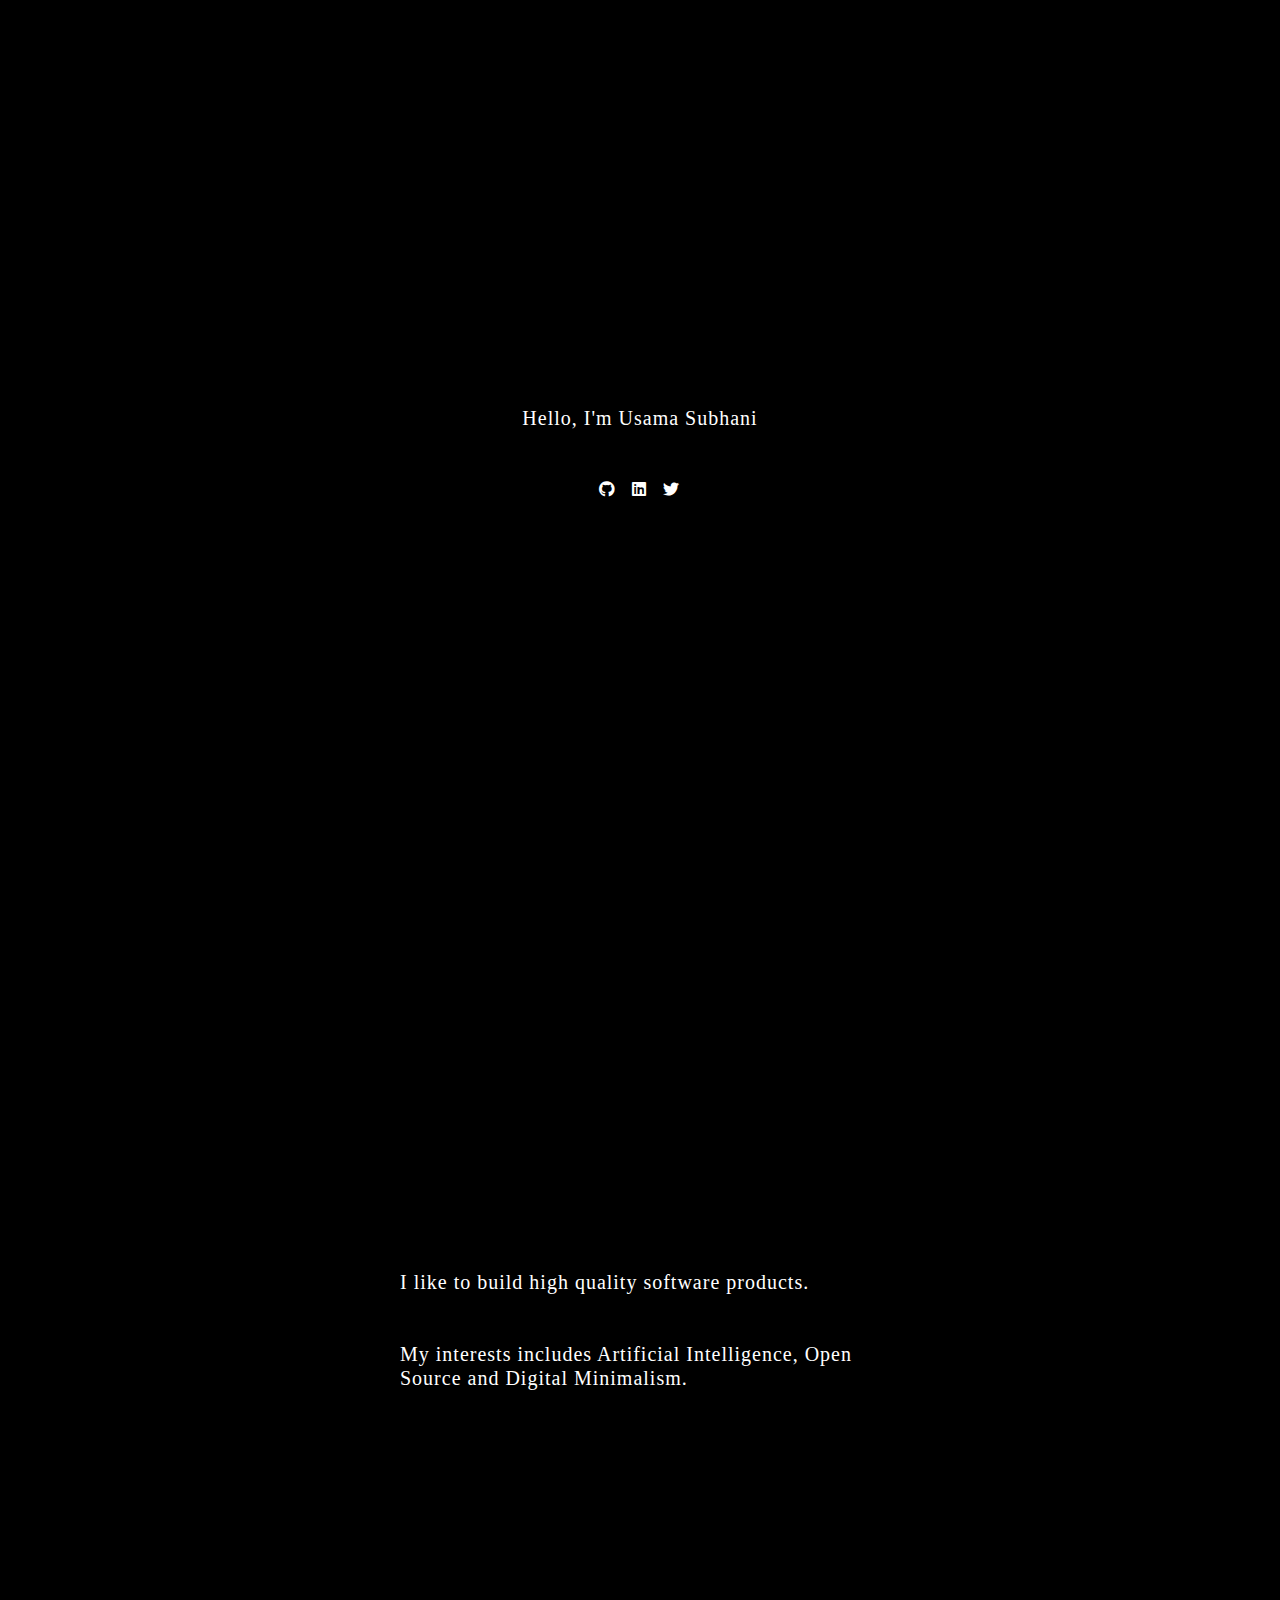
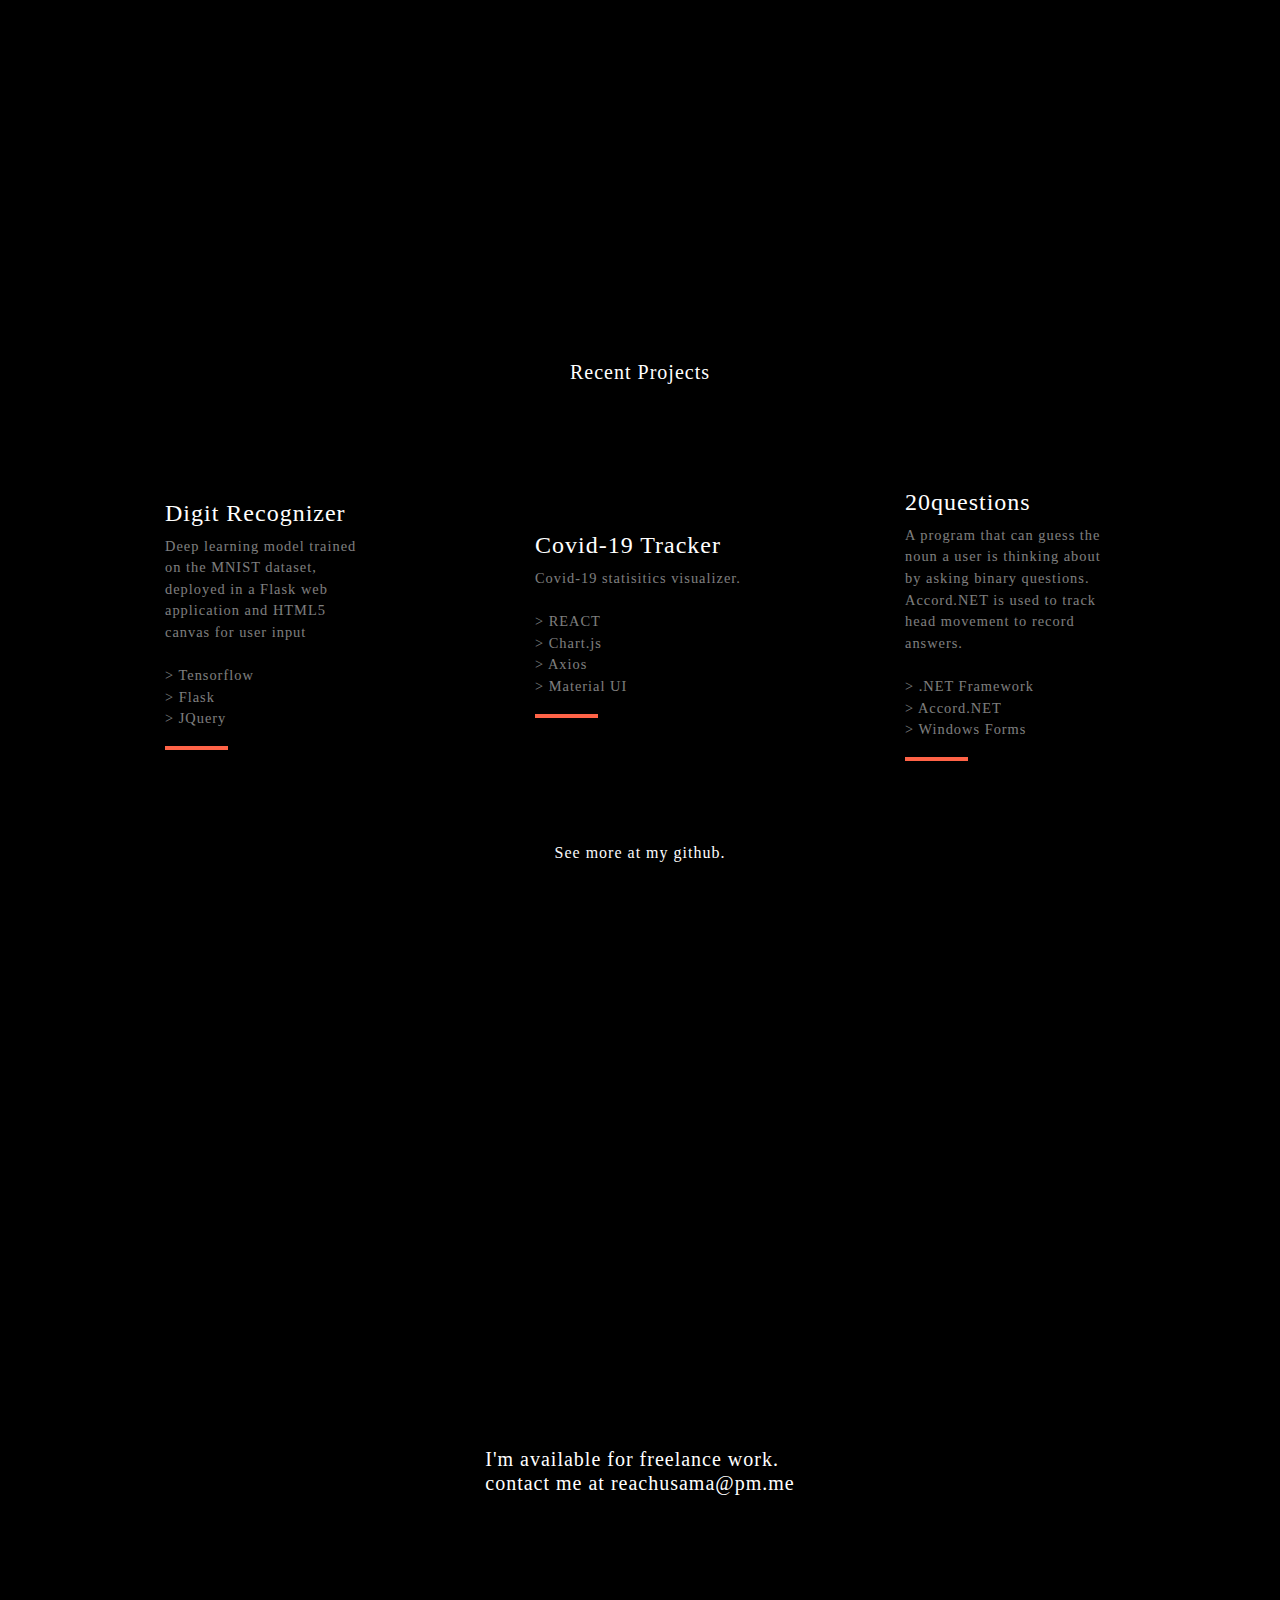
<file: index.html>
<!DOCTYPE html>
<html lang="en">

<head>
    <link rel="shortcut icon" href="fav.ico" type="image/x-icon">
    <link rel="icon" href="fav.ico" type="image/x-icon">
  <meta charset="utf-8">
  <meta name="viewport" content="width=device-width, initial-scale=1, shrink-to-fit=no">
  <meta name="description" content="">
  <meta name="author" content="">

  <title>Usama Subhani</title>

  <!-- Bootstrap core CSS -->
  <link href="vendor/bootstrap/css/bootstrap.min.css" rel="stylesheet">

  <!-- Custom fonts for this template -->
  <link href="vendor/fontawesome-free/css/all.min.css" rel="stylesheet">

  <!-- Custom styles for this template -->
  <link href="css/style.css" rel="stylesheet">

</head>

<body id="page-top">
  <!-- Navigation 
  <nav class="navbar navbar-expand-lg fixed-top" id="mainNav">
    <div class="container">
      <!-- <a class="navbar-brand js-scroll-trigger" href="index.html"><i class="far fa-moon"></i></a> 
      <button class="navbar-toggler" type="button" data-toggle="collapse" data-target="#navbarResponsive" aria-controls="navbarResponsive" aria-expanded="false" aria-label="Toggle navigation">
        <i class="fas fa-bars"></i>
      </button>
      <div class="collapse navbar-collapse" id="navbarResponsive">
        <ul class="navbar-nav ml-auto">
          <li class="nav-item">
            <a class="nav-link js-scroll-trigger" href="#projects">projects</a>
          </li>
          <li class="nav-item">
            <a class="nav-link js-scroll-trigger" href="https://usamasubhani.github.io/blog">blog</a>
          </li>
          <li class="nav-item">
            <a class="nav-link js-scroll-trigger" href="tools.html">tools</a>
          </li>
          <li class="nav-item">
            <a class="nav-link js-scroll-trigger" href="skills.html">skills</a>
          </li>
        </ul>
      </div>
    </div>
  </nav> -->
</div>
  

  <!-- Header -->
  <header class="masthead">
    <div class="container d-flex h-100 align-items-center">
      <div class="mx-auto text-center">
        <h2 class="text-white mx-auto mt-2 mb-5">Hello, I'm Usama Subhani</h2>
        <div class="container">

          <div class="social d-flex justify-content-center">
            <a href="https://github.com/usamasubhani" target="_blank" class="mx-2">
              <i class="fab fa-github"></i>
            </a>
            <a href="https://www.linkedin.com/in/usamasubhani/" target="_blank" class="mx-2">
              <i class="fab fa-linkedin"></i>
            </a>
            <a href="https://twitter.com/basedusama" target="_blank" class="mx-2">
              <i class="fab fa-twitter"></i>
            </a>
          </div>
    
        </div>
        <!-- <h1 class="mx-auto my-0 text-uppercase">Usama Subhani</h1> -->
        <!-- <a href="#about" class="btn btn-primary js-scroll-trigger">Get Started</a> -->
      </div>
    </div>
    </div>
  </header>
  <header id="about" class="masthead">
    <div class="container d-flex h-100 align-items-center">
      <div class="mx-auto ">
        <h2 class="text-white mx-auto mt-2 mb-5">I like to build high quality software products.</h2>
          <!-- <br><br> -->
          <h2 class="text-white mx-auto mt-2 mb-5">My interests includes Artificial Intelligence, Open Source and Digital Minimalism.</h2>

        <!-- <h1 class="mx-auto my-0 text-uppercase">Usama Subhani</h1> -->
        <!-- <a href="#about" class="btn btn-primary js-scroll-trigger">Get Started</a> -->
      </div>

  </header>

  <!-- About Section -->
  <!-- <section id="about" class="about-section text-center h-100">
    <div class="container">
      <div class="row">
        <div class="col-lg-8 mx-auto">
          <h3 class="text-white mb-4">I am a Full Stack Software Developer.
            <br><br>
            I can develop Web, Mobile and Desktop applications. See my skills <a href="/skills" class=""> here.</a></h3> -->
          <!-- <p class="text-white-50">Grayscale is a free Bootstrap theme created by Start Bootstrap. It can be yours right now, simply download the template on
            <a href="http://startbootstrap.com/template-overviews/grayscale/">the preview page</a>. The theme is open source, and you can use it for any purpose, personal or commercial.</p> -->
        <!-- </div>
      </div>
      
    </div>
  </section> -->

  <!-- Projects Section -->
  <section id="projects" class="projects-section text-light h-100">
    <div class="container">

      <h5 class="text-white mb-4 text-center">Recent Projects</h5>
      <!-- Featured Project Row -->
      <!-- <div class="row align-items-center no-gutters mb-4 mb-lg-5">
        <div class="col-xl-8 col-lg-7">
          <img class="img-fluid mb-3 mb-lg-0" src="img/bg-masthead.jpg" alt="">
        </div>
        <div class="col-xl-4 col-lg-5">
          <div class="featured-text text-center text-lg-left">
            <h4>Shoreline</h4>
            <p class="text-light-50 mb-0">Grayscale is open source and MIT licensed. This means you can use it for any project - even commercial projects! Download it, customize it, and publish your website!</p>
          </div>
        </div>
      </div> -->

      
      <!-- Project One Row -->
      <div class="row justify-content-center no-gutters mb-5 mb-lg-0">
        <div class="col-lg-4">
          <div class="bg-transparent text-center h-100 project">
            <div class="d-flex h-100">
              <div class="project-text w-100 my-auto text-left">
                <h4 class="text-white"><a href="https://digitrecognizerapp.herokuapp.com/" target="_blank">Digit Recognizer</a></h4>
                <p class="mb-0 text-white-50">Deep learning model trained on the MNIST dataset, deployed in a Flask web application and HTML5 canvas for user input</p>
                <br>
                <p class="mb-0 text-white-50">> Tensorflow</p>
                <p class="mb-0 text-white-50">> Flask</p>
                <p class="mb-0 text-white-50">> JQuery</p>
                <hr class="d-none d-lg-block mb-0 ml-0">
              </div>
            </div>
          </div>
        </div>
        <div class="col-lg-4">
          <div class="bg-transparent text-center h-100 project">
            <div class="d-flex h-100">
              <div class="project-text w-100 my-auto text-left">
                <h4 class="text-white"><a href="https://covid-tracker-usama.surge.sh/" target="_blank">Covid-19 Tracker</a></h4>
                <p class="mb-0 text-white-50">Covid-19 statisitics visualizer.</p>
                <br>
                <p class="mb-0 text-white-50">> REACT</p>
                <p class="mb-0 text-white-50">> Chart.js</p>
                <p class="mb-0 text-white-50">> Axios</p>
                <p class="mb-0 text-white-50">> Material UI</p>
                <!-- <br>
                <a href="#">Source Code</a> // <a href="#">App Link</a> -->
                <hr class="d-none d-lg-block mb-0 ml-0">
              </div>
            </div>
          </div>
        </div>
        <div class="col-lg-4">
          <div class="bg-transparent text-center h-100 project">
            <div class="d-flex h-100">
              <div class="project-text w-100 my-auto text-left">
                <h4 class="text-white"><a href="https://github.com/usamasubhani/20questions/" target="_blank">20questions</a></h4>
                <p class="mb-0 text-white-50">A program that can guess the noun a user is thinking about by asking binary questions. Accord.NET is used to track head movement to record answers.</p>
                <br>
                <p class="mb-0 text-white-50">> .NET Framework</p>
                <p class="mb-0 text-white-50">> Accord.NET</p>
                <p class="mb-0 text-white-50">> Windows Forms</p>
                <hr class="d-none d-lg-block mb-0 ml-0">
              </div>
            </div>
          </div>
        </div>
      </div>
      <div class="row justify-content-center no-gutters mb-5 mb-lg-0"><p>See more at <a href="https://github.com/usamasubhani" target="_blank">my github.</a></p></div>
  </section>

</header>
<header id="about" class="masthead">
  <div class="container d-flex h-100 align-items-center">
    <div class="mx-auto ">
      <h2 class="text-white mx-auto mt-2 mb-5">I'm available for freelance work. <br> contact me at <a href="mailto:reachusama@protonmail.com">reachusama@pm.me</a></a></h2>
      <!-- <h1 class="mx-auto my-0 text-uppercase">Usama Subhani</h1> -->
      <!-- <a href="#about" class="btn btn-primary js-scroll-trigger">Get Started</a> -->
    </div>
  </div>
  
</header>
  <!-- Signup Section -->
  <!-- <section id="signup" class="signup-section">
    <div class="container">
      <div class="row">
        <div class="col-md-10 col-lg-8 mx-auto text-center">

          <i class="far fa-paper-plane fa-2x mb-2 text-white"></i>
          <h2 class="text-white mb-5">Subscribe to receive updates!</h2>

          <form class="form-inline d-flex">
            <input type="email" class="form-control flex-fill mr-0 mr-sm-2 mb-3 mb-sm-0" id="inputEmail" placeholder="Enter email address...">
            <button type="submit" class="btn btn-primary mx-auto">Subscribe</button>
          </form>

        </div>
      </div>
    </div>
  </section> -->

  <!-- Contact Section -->
  <!-- <section class="contact-section bg-black">
    <div class="container">

      <div class="social text-light d-flex justify-content-center">
        <a href="#" class="mx-2">
          <i class="fab fa-twitter"></i>
        </a>
        <a href="#" class="mx-2">
          <i class="fab fa-facebook-f"></i>
        </a>
        <a href="#" class="mx-2">
          <i class="fab fa-github"></i>
        </a>
      </div>

    </div>
  </section> -->

  <!-- Footer -->
  <footer class="small text-center text-white-50">
    <div class="container">
      end
    </div>
  </footer>

  <!-- Bootstrap core JavaScript -->
  <script src="vendor/jquery/jquery.min.js"></script>
  <script src="vendor/bootstrap/js/bootstrap.bundle.min.js"></script>

  <!-- Plugin JavaScript -->
  <script src="vendor/jquery-easing/jquery.easing.min.js"></script>

  <!-- Custom scripts for this template -->
  <script src="js/js.js"></script>

</body>

</html>
</file>
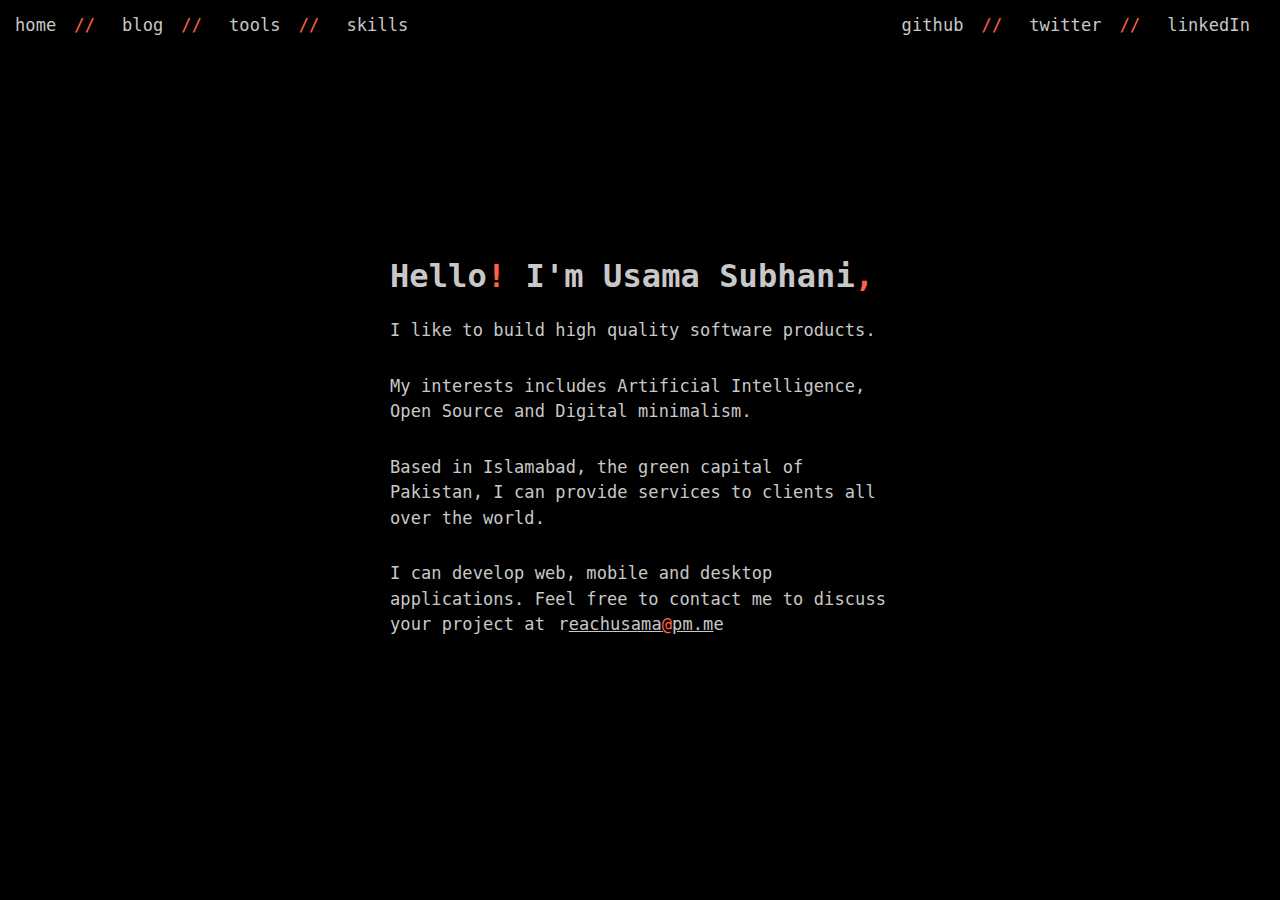
<file: index2.html>
<html>
	<head>
		<link rel="shortcut icon" href="fav.ico" type="image/x-icon">
		<link rel="icon" href="fav.ico" type="image/x-icon">

		<meta name="viewport" content="width=device-width, initial-scale=1.0">
		<!-- <meta http-equiv="refresh" content="0; url=https://usamasubhani.github.io/"> -->
		
		<link rel="stylesheet" href="bulma.min.css">
		<link rel="stylesheet" type="text/css" href="style.css" media="screen">
		<script src="hamburger.js"></script>
	</head>

	<body class="hero is-fullheight">
		<!-- <ul class="nav" style="list-style-type: none;">
			<li><a href="index.html" class="home">home</a> <span style="color: tomato ;display:inline">//</span> </li> 
			<li><a href="tools.html" class="tools">tools</a> <span style="color: tomato ;display:inline">//</span> </li>
			<li><a href="skills.html" class="skills">skills</a></li>

			<li class="dropdown">
				<span>Links</span>
				<div class="dropdown-content">
			
				<a href="https://www.linkedin.com/in/usamasubhani/" target="_blank">LinkdedIn</a>
				
				<a href="https://twitter.com/basedusama" target="_blank">Twitter</a> <span style="color: tomato ;display:inline">//</span>
				<li class="right"><a href="Resume.html">Résumé</a> <span style="color: tomato ;display:inline">//</span></li>
				<li class="right"><a href="https://github.com/usamasubhani" target="_blank">Github</a> <span style="color: tomato ;display:inline">//</span></li>
			
			</div>
			</div>
		</ul> -->
		<nav>
		<a role="button" class="navbar-burger" style="color: tomato;" data-target="navMenu" aria-label="menu" aria-expanded="false">
			<span aria-hidden="true"></span>
			<span aria-hidden="true"></span>
			<span aria-hidden="true"></span>
		  </a>
		  
		  <div class="navbar-menu is-fullheight" id="navMenu">
			<div class="navbar-start">
			  <div class="navbar-item"><a href="index.html" class="home neon">home </a></div>
			  <div class="navbar-item"><a href="https://usamasubhani.github.io/blog" class="home neon">blog </a></div>
			  <div class="navbar-item"><a href="tools.html" class="tools neon">tools</a> </div>
			  <div class="navbar-item"><a href="skills.html" class="skills neon">skills</a></div>
			</div>
			<div class="navbar-end">
				
				<div class="navbar-item"><a href="https://github.com/usamasubhani" class="neon" target="_blank">github</a></div>
				<!-- <div class="navbar-item"><a href="Resume.html" class="neon">résumé</a></div> -->
				<div class="navbar-item"><a href="https://twitter.com/basedusama" class="neon" target="_blank">twitter</a></div>
				<div class="navbar-item"><a href="https://www.linkedin.com/in/usamasubhani/" class="linkedin neon" target="_blank">linkedIn</a> </div>
			</div>
		  </div>
		</nav>

		<div class="main">
			<h2 class="title"> Hello<p style="color: tomato ;display:inline">!</p> I'm Usama Subhani<p style="color: tomato ;display:inline">,</p> </h2>
			<p>I like to build high quality software products.</p>
			<p>My interests includes Artificial Intelligence, Open Source and Digital minimalism.</p>
			<p>Based in Islamabad, the green capital of Pakistan, I can provide services to clients all over the world.</p>
			
			<!-- <p> Computer Scientist <span style="color: tomato ;display:inline">//</span> Web Developer </p> -->
			 <p>I can develop web, mobile and desktop applications. Feel free to contact me to discuss your project at  <a id="email" class="neon" href="mailto:reachusama@pm.me">r<u>eachusama<span class="at">@</span>pm.m</u>e</a></p>
			<br>
			<!-- <h3>Links:</h3>
			<a href="https://github.com/usamasubhani" target="_blank">G<u>ithu</u>b</a>
			<span style="color: tomato ;display:inline">//</span>
			<a href="https://twitter.com/basedusama" target="_blank">T<u>witte</u>r</a>
			<span style="color: tomato ;display:inline">//</span>
			<a href="Resume.html">R<u>ésum</u>é</a>
			<span style="color: tomato ;display:inline">//</span>
			<a href="https://www.linkedin.com/in/usamasubhani/" target="_blank">L<u>inkdedI</u>n</a> -->
		</div>
	</body>

</html>
</file>
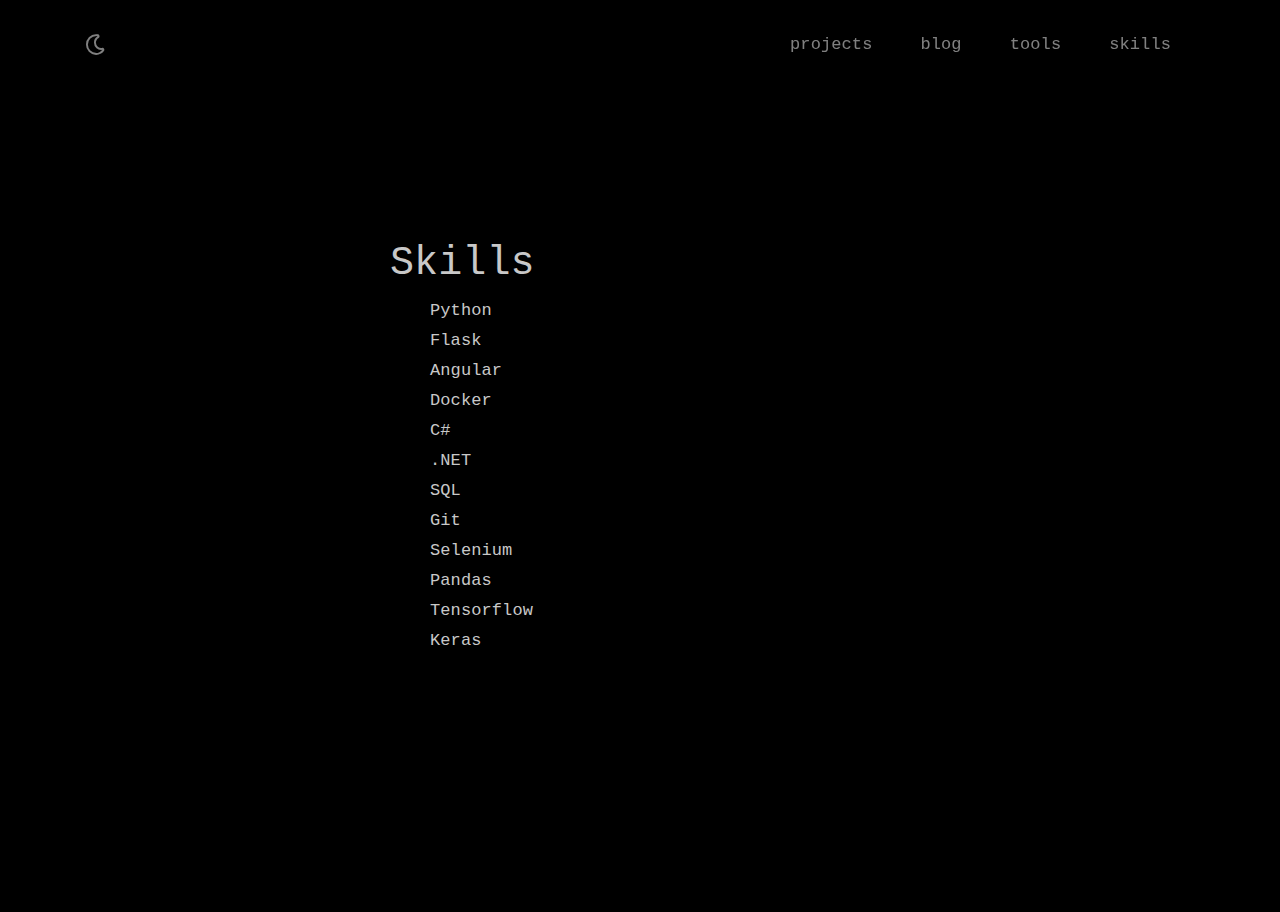
<file: skills.html>
<html>
	<head>

		<link rel="shortcut icon" href="fav.ico" type="image/x-icon">
		<link rel="icon" href="fav.ico" type="image/x-icon">

		<meta name="viewport" content="width=device-width, initial-scale=1.0">
		<!-- <meta http-equiv="refresh" content="0; url=https://usamasubhani.github.io/"> -->
		 <!-- Bootstrap core CSS -->
     <link href="vendor/bootstrap/css/bootstrap.min.css" rel="stylesheet">
     <!-- Custom fonts for this template -->
  <link href="vendor/fontawesome-free/css/all.min.css" rel="stylesheet">
    <link rel="stylesheet" type="text/css" href="css/style.css" media="screen">
    <link rel="stylesheet" type="text/css" href="css/style2.css" media="screen">
		
	</head>

	<body class="hero is-fullheight">
		<!-- <nav>
      <a role="button" class="navbar-burger" style="color: tomato;" data-target="navMenu" aria-label="menu" aria-expanded="false">
        <span aria-hidden="true"></span>
        <span aria-hidden="true"></span>
        <span aria-hidden="true"></span>
        </a>
        
        <div class="navbar-menu is-fullheight" id="navMenu">
        <div class="navbar-start">
          <div class="navbar-item"><a href="index.html" class="home neon">home </a></div>
          <div class="navbar-item"><a href="https://usamasubhani.github.io/blog" class="home neon">blog </a></div>
          <div class="navbar-item"><a href="tools.html" class="tools neon">tools</a> </div>
          <div class="navbar-item"><a href="skills.html" class="skills neon">skills</a></div>
        </div>
        <div class="navbar-end">
          
          <div class="navbar-item"><a href="https://github.com/usamasubhani" class="neon" target="_blank">github</a></div>
          
          <div class="navbar-item"><a href="https://twitter.com/basedusama" class="neon" target="_blank">twitter</a></div>
          <div class="navbar-item"><a href="https://www.linkedin.com/in/usamasubhani/" class="linkedin neon" target="_blank">linkedIn</a> </div>
        </div>
        </div>
      </nav> -->
      <nav class="navbar navbar-expand-lg fixed-top" id="mainNav">
        <div class="container">
          <a class="navbar-brand js-scroll-trigger" href="index.html"><i class="far fa-moon"></i></a>
          <button class="navbar-toggler" type="button" data-toggle="collapse" data-target="#navbarResponsive" aria-controls="navbarResponsive" aria-expanded="false" aria-label="Toggle navigation">
            <i class="fas fa-bars"></i>
          </button>
          <div class="collapse navbar-collapse" id="navbarResponsive">
            <ul class="navbar-nav ml-auto">
              <li class="nav-item">
                <a class="nav-link js-scroll-trigger" href="#projects">projects</a>
              </li>
              <li class="nav-item">
                <a class="nav-link js-scroll-trigger" href="https://usamasubhani.github.io/blog">blog</a>
              </li>
              <li class="nav-item">
                <a class="nav-link js-scroll-trigger" href="tools.html">tools</a>
              </li>
              <li class="nav-item">
                <a class="nav-link js-scroll-trigger" href="skills.html">skills</a>
              </li>
            </ul>
          </div>
        </div>
      </nav>
		<section class="main">

            <h1 class="title" id="skills">Skills</h1>
            <ul style="line-height: 30px; list-style-type: none;">
            <li>Python</li>
            <li>Flask</li>
            <li>Angular</li>
            <li>Docker</li>
            <li>C#</li>
            <li>.NET</li>
            <li>SQL</li>
            <li>Git</li>
            <li>Selenium</li>
            <li>Pandas</li>
            <li>Tensorflow</li>
            <li>Keras</li>
            </ul>
            <!-- <br>
            <h2 class="title" id="currently-learning">Learning</h2>
            <ul class="subtitle">
            <li>Kubernetes</li>
            <li>AWS</li>
            <li>Flutter</li>
            <li>Numpy</li>
            <li>Django</li>
            </ul> -->

		</section>
    </body>
</html>
</file>
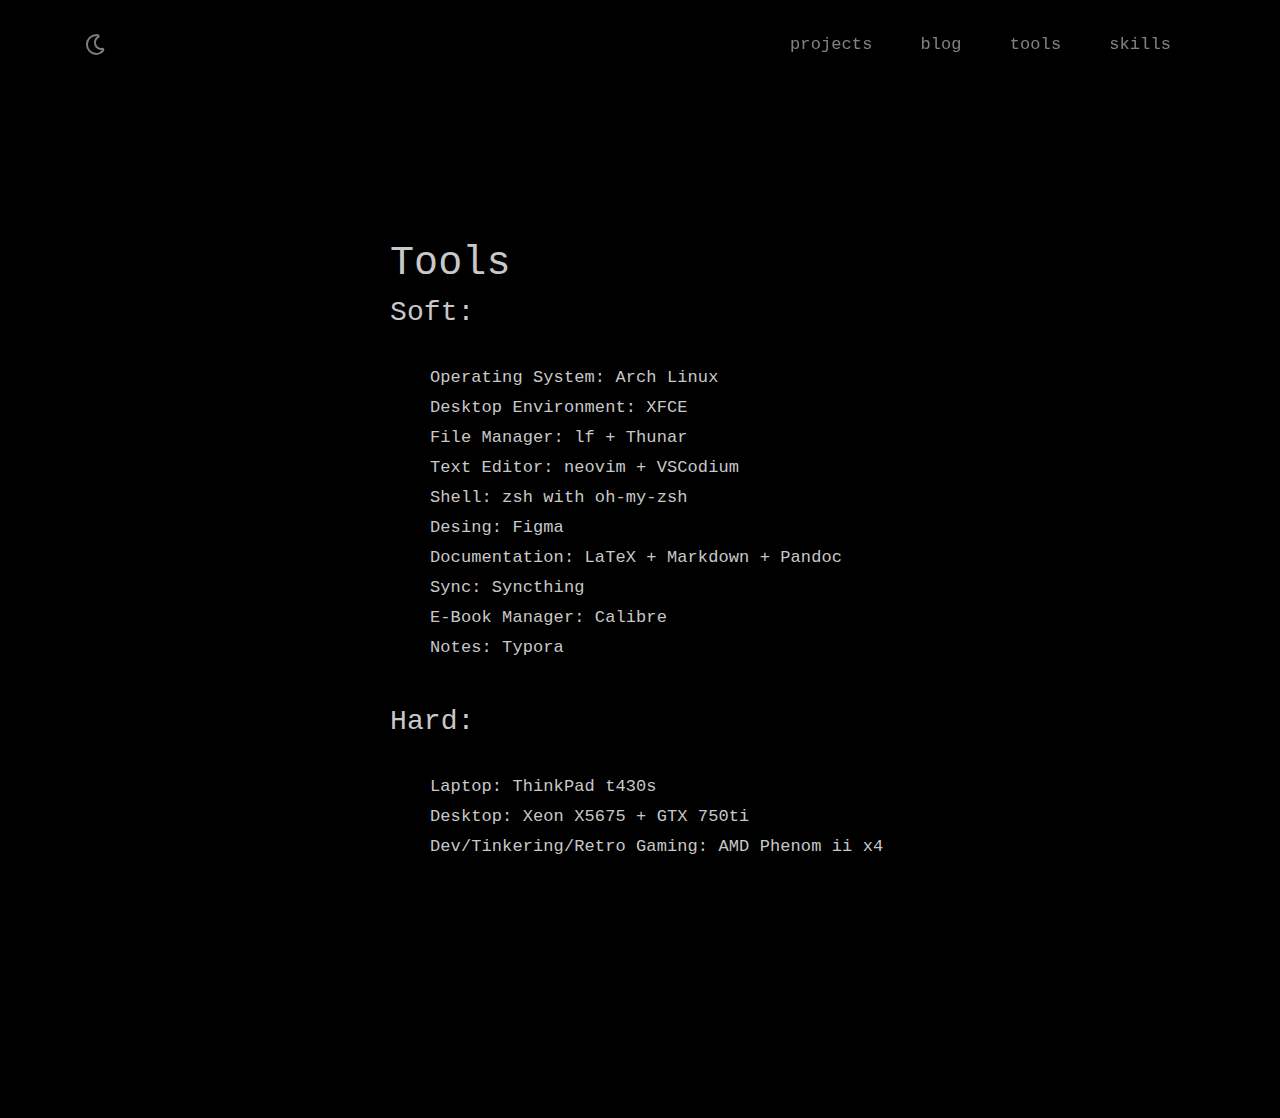
<file: tools.html>
<html>
	<head>

		<link rel="shortcut icon" href="fav.ico" type="image/x-icon">
		<link rel="icon" href="fav.ico" type="image/x-icon">

		<meta name="viewport" content="width=device-width, initial-scale=1.0">
		<!-- <meta http-equiv="refresh" content="0; url=https://usamasubhani.github.io/"> -->
		 <!-- Bootstrap core CSS -->
     <link href="vendor/bootstrap/css/bootstrap.min.css" rel="stylesheet">
     <!-- Custom fonts for this template -->
  <link href="vendor/fontawesome-free/css/all.min.css" rel="stylesheet">
    <link rel="stylesheet" type="text/css" href="css/style.css" media="screen">
    <link rel="stylesheet" type="text/css" href="css/style2.css" media="screen">
		
	</head>

	<body class="hero is-fullheight">
		<!-- <nav>
      <a role="button" class="navbar-burger" style="color: tomato;" data-target="navMenu" aria-label="menu" aria-expanded="false">
        <span aria-hidden="true"></span>
        <span aria-hidden="true"></span>
        <span aria-hidden="true"></span>
        </a>
        
        <div class="navbar-menu is-fullheight" id="navMenu">
        <div class="navbar-start">
          <div class="navbar-item"><a href="index.html" class="home neon">home </a></div>
          <div class="navbar-item"><a href="https://usamasubhani.github.io/blog" class="home neon">blog </a></div>
          <div class="navbar-item"><a href="tools.html" class="tools neon">tools</a> </div>
          <div class="navbar-item"><a href="skills.html" class="skills neon">skills</a></div>
        </div>
        <div class="navbar-end">
          
          <div class="navbar-item"><a href="https://github.com/usamasubhani" class="neon" target="_blank">github</a></div>
          
          <div class="navbar-item"><a href="https://twitter.com/basedusama" class="neon" target="_blank">twitter</a></div>
          <div class="navbar-item"><a href="https://www.linkedin.com/in/usamasubhani/" class="linkedin neon" target="_blank">linkedIn</a> </div>
        </div>
        </div>
      </nav> -->
      <nav class="navbar navbar-expand-lg fixed-top" id="mainNav">
        <div class="container">
          <a class="navbar-brand js-scroll-trigger" href="index.html"><i class="far fa-moon"></i></a>
          <button class="navbar-toggler" type="button" data-toggle="collapse" data-target="#navbarResponsive" aria-controls="navbarResponsive" aria-expanded="false" aria-label="Toggle navigation">
            <i class="fas fa-bars"></i>
          </button>
          <div class="collapse navbar-collapse" id="navbarResponsive">
            <ul class="navbar-nav ml-auto">
              <li class="nav-item">
                <a class="nav-link js-scroll-trigger" href="#projects">projects</a>
              </li>
              <li class="nav-item">
                <a class="nav-link js-scroll-trigger" href="https://usamasubhani.github.io/blog">blog</a>
              </li>
              <li class="nav-item">
                <a class="nav-link js-scroll-trigger" href="tools.html">tools</a>
              </li>
              <li class="nav-item">
                <a class="nav-link js-scroll-trigger" href="skills.html">skills</a>
              </li>
            </ul>
          </div>
        </div>
      </nav>
		<section class="main">
            <h1 class="title" id="tools">Tools</h1>
        <h3 id="soft">Soft:</h3>
        <br>
        <ul style="line-height: 30px; list-style-type: none;">
        <li>Operating System: Arch Linux</li>
        <li>Desktop Environment: XFCE</li>
        <li>File Manager: lf + Thunar</li>
        <li>Text Editor: neovim + VSCodium</li>
        <li>Shell: zsh with oh-my-zsh</li>
        <li>Desing: Figma</li>
        <li>Documentation: LaTeX + Markdown + Pandoc</li>
        <li>Sync: Syncthing</li>
        <li>E-Book Manager: Calibre</li>
	<li>Notes: Typora</li>

        </ul>
        <br>
        <h3 id="hard">Hard:</h3>
        <br>
        <ul style="line-height: 30px; list-style-type: none;">
        <li>Laptop: ThinkPad t430s</li>
	<li>Desktop: Xeon X5675 + GTX 750ti</li>
	<li>Dev/Tinkering/Retro Gaming: AMD Phenom ii x4</li>
        </ul>
		</section>
	</body>

</html>
</file>
<file: style.css>
/* @font-face 		{
				font-family: 'Share Tech Mono';
				src: url('https://n-o-d-e.hashbase.io/fonts/font.eot');
				src: local('â˜º'), url('https://n-o-d-e.hashbase.io/fonts/font.woff') format('woff'), url('https://n-o-d-e.hashbase.io/fonts/font.ttf') format('truetype'), url('https://n-o-d-e.hashbase.io/fonts/font.svg') format('svg');
				} */

body            {letter-spacing: 0.1px; padding: 0; margin: 0; font-family: 'Share Tech Mono', Monospace, Courier;
                font-weight: 400; font-size: 17px; color: #c8c8c8; background: #000;}
/* html            {-webkit-font-smoothing: antialiased;-moz-osx-font-smoothing: grayscale;} */
pre             {padding: 0; margin: 0 0 50px 0;}

/* a               {text-decoration: none; color: #fff;} */
.neon{position: relative;
  /* display: inline-block; */
  padding: 5px 3px;
  color: #c8c8c8;
  /* text-transform: uppercase; */
  /* letter-spacing: 4px; */
  text-decoration: none;
  /* font-size: 24px; */
  overflow: hidden;
  transition: 0.2s;
}
.neon:hover
{
    color: rgb(85, 0, 0);
    background: tomato;
    box-shadow: 0 0 10px tomato, 0 0 40px tomato, 0 0 80px tomato;
    transition-delay: 0.1s;
    border-radius: 10px;
}

.navbar-item:after {
  content: '//';
  /* padding: 0 1rem; */
  padding-left: 15px;
  color: tomato;
}

.navbar-item:last-child:after {
  content: '';
}

.is-active .navbar-item:after {
  content: '';
  padding: 0 1rem;
}

.is-active .navbar-item:before {
  content: '> ';
  padding: 0 1rem;
  color: tomato;
}


.navbar-menu{
  background-color: #000;
}

/* .navbar-item:hover
{
    color: rgb(85, 0, 0);
    background: tomato;
    box-shadow: 0 0 10px tomato, 0 0 40px tomato, 0 0 80px tomato;
    transition-delay: 0.1s;
} */
p               {padding: 0; margin: 10px 0 30px 0;}

.at
{
  color: tomato;
  display:inline;
}
#email:hover .at
{
  color: rgb(85, 0, 0);
  /* transition-delay: 0.1s; */
}


/* @media 			only screen and (max-width: 900px)
{
img 			{width: 100%;}
body			{font-size: 19px;}
} */

.main{
    /* display: grid;
    position: absolute; */
    top:0;
    bottom: 0;
    left: 0;
    right: 0;
    margin: auto;
    max-width: 500px;
    /* height: 400px; */
}
.title{
  color: #c8c8c8;
}
</file>
<file: css/style2.css>
/* @font-face 		{
				font-family: 'Share Tech Mono';
				src: url('https://n-o-d-e.hashbase.io/fonts/font.eot');
				src: local('â˜º'), url('https://n-o-d-e.hashbase.io/fonts/font.woff') format('woff'), url('https://n-o-d-e.hashbase.io/fonts/font.ttf') format('truetype'), url('https://n-o-d-e.hashbase.io/fonts/font.svg') format('svg');
				} */

body            {letter-spacing: 0.1px; padding: 0; margin: 0; font-family: 'Share Tech Mono', Monospace, Courier;
                font-weight: 400; font-size: 17px; color: #c8c8c8; background: #000;}
/* html            {-webkit-font-smoothing: antialiased;-moz-osx-font-smoothing: grayscale;} */
pre             {padding: 0; margin: 0 0 50px 0;}

/* a               {text-decoration: none; color: #fff;} */
.neon{position: relative;
  /* display: inline-block; */
  padding: 5px 3px;
  color: #c8c8c8;
  /* text-transform: uppercase; */
  /* letter-spacing: 4px; */
  text-decoration: none;
  /* font-size: 24px; */
  overflow: hidden;
  transition: 0.2s;
}
.neon:hover
{
    color: rgb(85, 0, 0);
    background: tomato;
    box-shadow: 0 0 10px tomato, 0 0 40px tomato, 0 0 80px tomato;
    transition-delay: 0.1s;
    border-radius: 10px;
}

.navbar-item:after {
  content: '//';
  /* padding: 0 1rem; */
  padding-left: 15px;
  color: tomato;
}

.navbar-item:last-child:after {
  content: '';
}

.is-active .navbar-item:after {
  content: '';
  padding: 0 1rem;
}

.is-active .navbar-item:before {
  content: '> ';
  padding: 0 1rem;
  color: tomato;
}


.navbar-menu{
  background-color: #000;
}

/* .navbar-item:hover
{
    color: rgb(85, 0, 0);
    background: tomato;
    box-shadow: 0 0 10px tomato, 0 0 40px tomato, 0 0 80px tomato;
    transition-delay: 0.1s;
} */
p               {padding: 0; margin: 10px 0 30px 0;}

.at
{
  color: tomato;
  display:inline;
}
#email:hover .at
{
  color: rgb(85, 0, 0);
  /* transition-delay: 0.1s; */
}


/* @media 			only screen and (max-width: 900px)
{
img 			{width: 100%;}
body			{font-size: 19px;}
} */

.main{
    /* display: grid;
    position: absolute; */
    top:0;
    bottom: 0;
    left: 0;
    right: 0;
    margin: auto;
    max-width: 500px;
    /* height: 400px; */
}
.title{
  color: #c8c8c8;
}
</file>
<file: css/style.css>
/*!
 * Start Bootstrap - Grayscale v5.0.9 (https://startbootstrap.com/template-overviews/grayscale)
 * Copyright 2013-2019 Start Bootstrap
 * Licensed under MIT (https://github.com/BlackrockDigital/startbootstrap-grayscale/blob/master/LICENSE)
 */

 #mainNav {
    min-height: 56px;
    /* background-color: #fff; */
  }
  
  #mainNav .navbar-toggler {
    font-size: 80%;
    padding: 0.75rem;
    color: white;
    /* border: 1px solid white; */
  }
  
  #mainNav .navbar-toggler:focus {
    outline: none;
  }
  
  #mainNav .navbar-brand {
    color: #161616;
    font-weight: 700;
    padding: .9rem 0;
  }
  
  #mainNav .navbar-nav .nav-item:hover {
    /* color: fade(white, 80%); */
    color: tomato;
    outline: none;
    background-color: transparent;
  }
  
  #mainNav .navbar-nav .nav-item:active, #mainNav .navbar-nav .nav-item:focus {
    outline: none;
    background-color: transparent;
  }
  
  @media (min-width: 992px) {
    #mainNav {
      padding-top: 0;
      padding-bottom: 0;
      border-bottom: none;
      background-color: transparent;
      transition: background-color 0.3s ease-in-out;
    }
    #mainNav .navbar-brand {
      padding: .5rem 0;
      color: rgba(255, 255, 255, 0.5);
    }
    #mainNav .nav-link {
      transition: none;
      padding: 2rem 1.5rem;
      color: rgba(255, 255, 255, 0.5);
    }
    #mainNav .nav-link:hover {
      /* color: rgba(255, 255, 255, 0.75); */
      color: tomato;
    }
    #mainNav .nav-link:active {
      color: white;
    }
    #mainNav.navbar-shrink {
      background-color: #000;
    }
    #mainNav.navbar-shrink .navbar-brand {
      color: rgba(255, 255, 255, 0.5);
    }
    #mainNav.navbar-shrink .nav-link {
      color: rgba(255, 255, 255, 0.5);
      padding: 1.5rem 1.5rem 1.25rem;
      border-bottom: 0.25rem solid transparent;
    }
    #mainNav.navbar-shrink .nav-link:hover {
      color: tomato;
    }
    #mainNav.navbar-shrink .nav-link:active {
      /* color: #467370; */
    }
    #mainNav.navbar-shrink .nav-link.active {
      color: white;
      outline: none;
      /* border-bottom: 0.25rem solid white; */
    }
  }
  
  .masthead {
    position: relative;
    width: 100%;
    height: auto;
    min-height: 35rem;
    padding: 15rem 0;
    /* background: linear-gradient(to bottom, rgba(22, 22, 22, 1) 0%, rgba(22, 22, 22, 0.9) 75%, #161616 100%), url("../img/bg-masthead.jpg"); */
    background-color: black;
    background-position: center;
    background-repeat: no-repeat;
    background-attachment: scroll;
    background-size: cover;
  }
  
  section{
    position: relative;
    width: 100%;
    height: auto;
    min-height: 35rem;
    padding: 15rem 0;
    /* background: linear-gradient(to bottom, rgba(22, 22, 22, 1) 0%, rgba(22, 22, 22, 0.9) 75%, #161616 100%), url("../img/bg-masthead.jpg"); */
    background-color: black;
    background-position: center;
    background-repeat: no-repeat;
    background-attachment: scroll;
    background-size: cover;
  }
  
  .masthead h1 {
    font-family: 'Varela Round';
    font-size: 2.5rem;
    line-height: 2.5rem;
    letter-spacing: 0.8rem;
    background: -webkit-linear-gradient(rgba(255, 255, 255, 0.9), rgba(255, 255, 255, 0));
    -webkit-text-fill-color: transparent;
    -webkit-background-clip: text;
  }
  
  .masthead h2 {
    max-width: 20rem;
    font-size: 1rem;
  }
  
  @media (min-width: 768px) {
    .masthead h1 {
      font-size: 4rem;
      line-height: 4rem;
    }
  }
  
  @media (min-width: 992px) {
    .masthead {
      height: 100vh;
      padding: 0;
    }
    .masthead h1 {
      font-size: 6.5rem;
      line-height: 6.5rem;
      letter-spacing: 0.8rem;
    }
    .masthead h2 {
      max-width: 30rem;
      font-size: 1.25rem;
    }
  }
  
  .btn {
    box-shadow: 0 0.1875rem 0.1875rem 0 rgba(0, 0, 0, 0.1) !important;
    padding: 1.25rem 2rem;
    font-family: 'Varela Round';
    font-size: 80%;
    text-transform: uppercase;
    letter-spacing: .15rem;
    border: 0;
  }
  
  .btn-primary {
    background-color: white;
  }
  
  .btn-primary:hover {
    background-color: #4f837f;
  }
  
  .btn-primary:focus {
    background-color: #4f837f;
    color: white;
  }
  
  .btn-primary:active {
    background-color: #467370 !important;
  }
  
  .about-section {
    padding-top: 10rem;
    /* background: linear-gradient(to bottom, #161616 0%, rgba(22, 22, 22, 0.9) 75%, rgba(22, 22, 22, 0.8) 100%); */
    background-color: black;
  }
  
  .about-section p {
    margin-bottom: 5rem;
  }
  
  .projects-section {
    padding: 10rem 0;
    background-color: black;
  }
  
  .projects-section .featured-text {
    padding: 2rem;
  }
  
  @media (min-width: 992px) {
    .projects-section .featured-text {
      padding: 0 0 0 2rem;
      border-left: 0.5rem solid white;
    }
  }
  
  .projects-section .project-text {
    padding: 3rem;
    font-size: 90%;
  }
  
  @media (min-width: 992px) {
    .projects-section .project-text {
      padding: 5rem;
    }
    .projects-section .project-text hr {
      border-color: tomato;
      border-width: .25rem;
      width: 30%;
    }
  }
  
  .signup-section {
    padding: 10rem 0;
    background-color: black;
    /* background: linear-gradient(to bottom, rgba(22, 22, 22, 0.1) 0%, rgba(22, 22, 22, 0.5) 75%, #161616 100%), url("../img/bg-signup.jpg"); */
    background-position: center;
    background-repeat: no-repeat;
    background-attachment: scroll;
    background-size: cover;
  }
  
  .signup-section .form-inline input {
    box-shadow: 0 0.1875rem 0.1875rem 0 rgba(0, 0, 0, 0.1) !important;
    padding: 1.25rem 2rem;
    height: auto;
    font-family: 'Varela Round';
    font-size: 80%;
    text-transform: uppercase;
    letter-spacing: 0.15rem;
    border: 0;
  }
  
  .contact-section {
    padding: 5rem 0 0;
  }
  
  .contact-section .card {
    border: 0;
    border-bottom: 0.25rem solid white;
  }
  
  .contact-section .card h4 {
    font-size: 0.8rem;
    font-family: 'Varela Round';
    text-transform: uppercase;
    letter-spacing: 0.15rem;
  }
  
  .contact-section .card hr {
    border-color: white;
    border-width: 0.25rem;
    width: 3rem;
  }
  
  .contact-section .social {
    margin-top: 5rem;
  }
  
  .contact-section .social a {
    text-align: center;
    height: 3rem;
    width: 3rem;
    background: rgba(255, 255, 255, 0.1);
    border-radius: 100%;
    line-height: 3rem;
    color: rgba(255, 255, 255, 0.3);
  }
  
  .contact-section .social a:hover {
    color: rgba(255, 255, 255, 0.5);
  }
  
  .contact-section .social a:active {
    color: #fff;
  }
  
  body {
    /* font-family: 'Nunito'; */
    font-family: Dosis;
    letter-spacing: 0.0625em;
  }
  
  a {
    color: white;
  }
  
  a:focus, a:hover {
    text-decoration: none;
    color: tomato;
  }
  
  i:focus, i:hover {
    text-decoration: none;
    color: tomato;
  }
  
  .bg-black {
    background-color: #161616 !important;
  }
  
  .bg-primary {
    background-color: white !important;
  }
  
  .text-primary {
    /* color: white !important; */
  }
  
  footer {
    padding: 5rem 0;
    background-color: black;
  }
  
  
  
  .social a{
    color:white
  }
</file>
